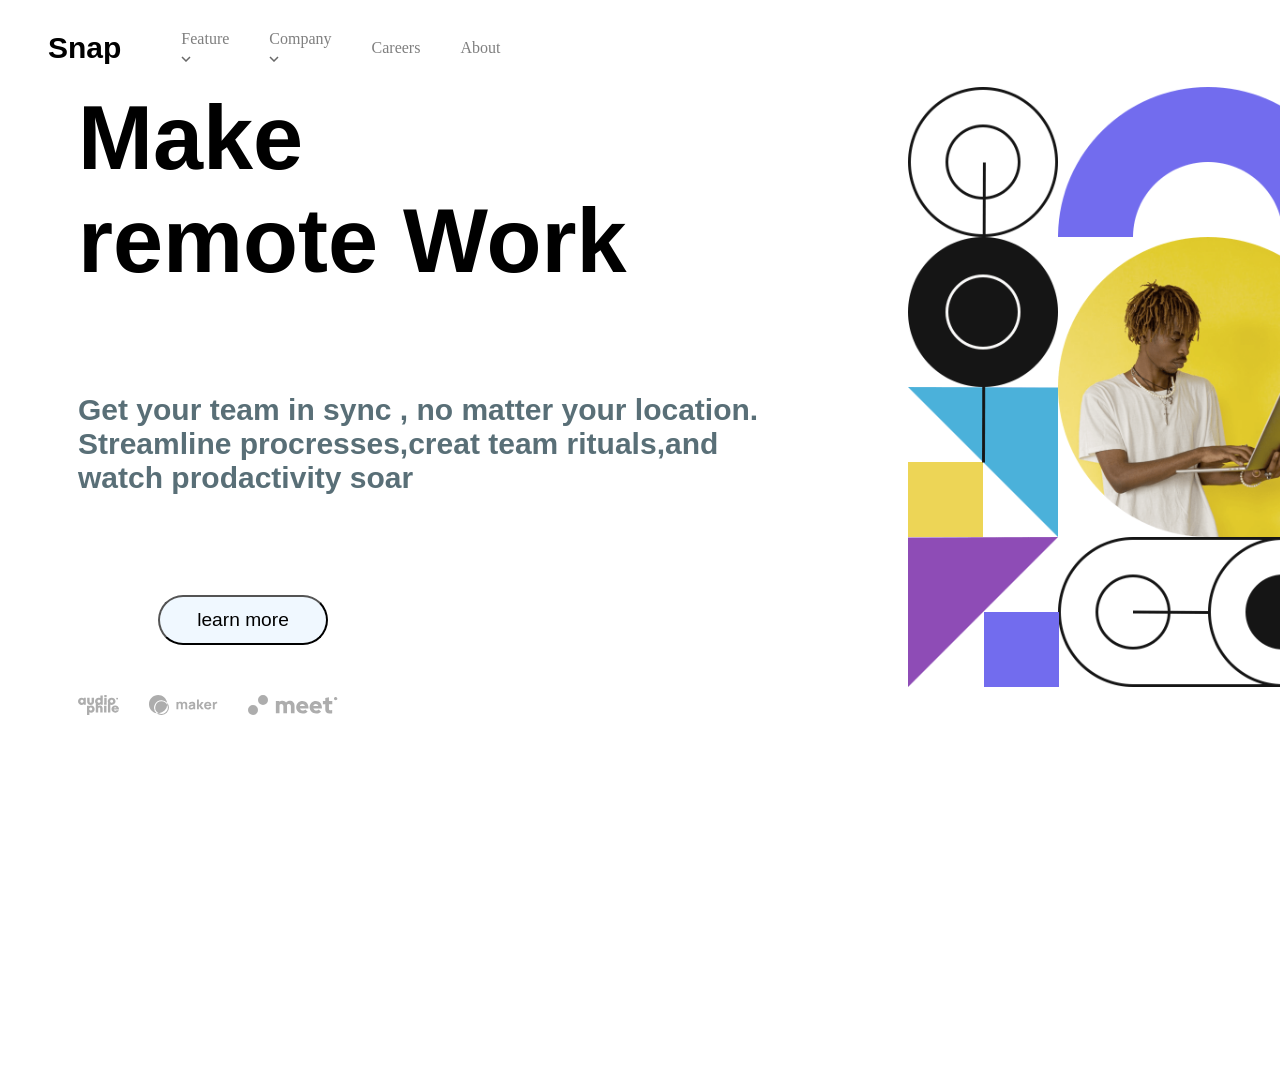
<file: index.html>
<!DOCTYPE html>
<html lang="en">
<head>
    <meta charset="UTF-8">
    <meta name="viewport" content="width=device-width, initial-scale=1.0">
    <title>Document</title>
    <link rel="stylesheet" href="/index.css">
    <script src="javaa.js" defer ></script>
</head>
<body>
    <div class="container">
        <nav>
            <div class="logo">Snap</div>
            <ul>
               
                <li id="Feature"><a href="#">Feature</a><img src="icon-arrow-down.svg">
                <div class="dropdown-content">
                    <a href="#"><img src="icon-todo.svg">Todo list</a>
                    <a href="#"><img src="icon-calendar.svg">Calender</a>
                    <a href="#"><img src="icon-reminders.svg">Remender</a>
                    <a href="#"><img src="icon-planning.svg">planing</a>
                </div></li>
                 <li id="Company"><a href="#">Company</a><img src="icon-arrow-down.svg">
                <div class="dropdown-content">
                    <a href="#">History</a>
                    <a href="#">Our Team</a>
                    <a href="#">Blog</a>
                </div></li>
                 <li><a href="#">Careers</a></li>
                 <li><a href="#">About</a></li>
              
            </ul>
            <div class="login">
                 <a href="#" id="ww">login</a>
                   <button id="re">regester</button></div>
            </div>
            
        </nav>
    </div>
    
    <img  id="tr"src="image-hero-desktop.png" >
    <h1>Make <br>remote Work</h1>
    <p>Get your team  in sync , no matter  your location.<br>Streamline procresses,creat team rituals,and<br>watch prodactivity soar  </p>
<button id="ree">learn more</button>
<div class="images">
    <img src="client-audiophile.svg">
    <img src="client-maker.svg">
    <img src="client-meet.svg">
</div>
</body>
</html>
</file>
<file: index.css>
/* 1. الأب الرئيسي (المنظم والمشغل للمغناطيس) */
nav {
  display: flex;
  align-items: center;
  width: 100%;
  padding: 20px 40px; /* هوامش لتنفس النافبار من الأطراف */
}

/* 2. تنسيق اللوجو (snap) ليعود فخماً كما صممتِيه */
.logo {
  font-size: 30px;
  font-weight: bolder;
  font-family: "Franklin Gothic Medium", "Arial Narrow", Arial, sans-serif;
  padding: auto;
}
/* 3. القائمة اليسارية والتحكم بالمسافات */
ul {
  display: flex;
  align-items: center;
  list-style: none; /* إزالة النقط المزعجة نهائياً */
  padding: 0;
  margin: 0;
  gap: 40px; /* المسافة السحرية المتقنة بين الكلمات بالبكسل */
  margin-left: 60px; /* إعطاء مسافة آمنة ومريحة بين اللوجو وبداية الروابط */
}

/* 4. إرجاع تنسيق الروابط التشعبية النظيف الملكي */
a {
  text-decoration: none; /* إزالة الخطوط السفلية تماماً */
  color: #7f7f7f; /* لون رمادي دافئ وأنيق للتصميم */
  font-weight: 500;
  transition: 0.3s ease;
}

/* تأثير الماوس للروابط */
a:hover {
  color: #151515; /* يتحول للأسود الفاحم عند وقوف الماوس */
}

/* 5. ديف الأزرار اليمينية (القاضية للدفع لأقصى اليمين) */
.login {
  position: relative;
  margin-left: 800px; /* 👈 يمتص المساحة المتبقية ويقذف الصندوق لليمين فوراً */
  display: flex;
  align-items: center;
  gap: 30px; /* المسافة الفاصلة بين لوغن وريجيستر */
}

/* 6. تنسيق زر الـ Register ليصبح مستطيلاً محاطاً بإطار كما أردتِ */
#re {
  background: transparent;
  border: 2px solid #7f7f7f;
  padding: 10px 22px;
  border-radius: 14px;
  color: #7f7f7f;
  font-weight: 500;
  cursor: pointer;
  transition: 0.3s ease;
}

#re:hover {
  border-color: #151515;
  color: #151515;
}
p {
  font-size: 200;
  top: -500px;
  position: relative;
  margin: 0;
  margin-left: 70px;
  font-family: "Franklin Gothic Medium", "Arial Narrow", Arial, sans-serif;
  font-size: 30px;
  font-weight: bolder;
  color: rgb(89, 111, 119);
}
h1 {
  font-size: 200;
  top: -600px;
  position: relative;
  margin: 0;
  margin-left: 70px;
  font-family: "Franklin Gothic Medium", "Arial Narrow", Arial, sans-serif;
  font-size: 90px;
  font-weight: bolder;
}
#tr {
  height: auto;
  width: 450px;
  display: block;
  margin-left: 900px;
}
#ree {
  height: 50px;
  width: 170px;
  background-color: aliceblue;
  border-radius: 50px;
  top: -400px;
  position: relative;
  margin: 0;
  margin-left: 150px;
  font-size: larger;
}
.images {
  display: flex;
  align-items: center;
  gap: 30px;

  position: relative;
  top: -350px;
  padding: 0;
  margin-left: 70px;
}

/* تنسيق إضافي لتقييد حجم لوجوهات الشركات فلا تظهر ضخمة */
.images img {
  height: 20px; /* تثبيت ارتفاع اللوجوهات لتبدو متناسقة وعلى خط واحد كالتصميم الأصلي */
  width: auto;
}
/* 1. التنسيق الأساسي للصندوق المخفي */
.dropdown-content {
  display: none; /* 👈 إخفاء القائمة تماماً في البداية */
  position: absolute; /* جعل الصندوق يطفو بحرية فوق محتوى الصفحة */
  background-color: white;
  box-shadow: 0px 8px 16px rgba(0, 0, 0, 0.1); /* ظلال خفيفة وأنيقة كالتصميم */
  border-radius: 10px; /* حواف دائرية ناعمة */
  padding: 15px;
  min-width: 140px; /* أقل عرض للصندوق ليتسع للكلمات */
  z-index: 10; /* للتأكد من أنه يطفو فوق صورة الـ Hero ولا يختفي تحتها */
}

/* لتنسيق الروابط والأيقونات داخل القائمة المنسدلة بشكل عمودي */
.dropdown-content a {
  display: flex;
  align-items: center;
  gap: 10px; /* مسافة بين الأيقونة الصغيرة والنص */
  padding: 8px 0;
  font-size: 14px;
  color: #7f7f7f;
}

/* 2. الكلاس السحري النشط (الذي سيضيفه الـ JS غداً ليظهر القائمة) */
.dropdown-content.show {
  display: block; /* 👈 إظهار القائمة فوراً عند إضافة الكلاس */
}
</file>
<file: intro.css>
/* 1. الأب الرئيسي (المنظم والمشغل للمغناطيس) */
nav {
  display: flex;
  align-items: center;
  width: 100%;
  padding: 20px 40px; /* هوامش لتنفس النافبار من الأطراف */
}

/* 2. تنسيق اللوجو (snap) ليعود فخماً كما صممتِيه */
.logo {
  font-size: 30px;
  font-weight: bolder;
  font-family: "Franklin Gothic Medium", "Arial Narrow", Arial, sans-serif;
  padding: auto;
}
/* 3. القائمة اليسارية والتحكم بالمسافات */
ul {
  display: flex;
  align-items: center;
  list-style: none; /* إزالة النقط المزعجة نهائياً */
  padding: 0;
  margin: 0;
  gap: 40px; /* المسافة السحرية المتقنة بين الكلمات بالبكسل */
  margin-left: 60px; /* إعطاء مسافة آمنة ومريحة بين اللوجو وبداية الروابط */
}

/* 4. إرجاع تنسيق الروابط التشعبية النظيف الملكي */
a {
  text-decoration: none; /* إزالة الخطوط السفلية تماماً */
  color: #7f7f7f; /* لون رمادي دافئ وأنيق للتصميم */
  font-weight: 500;
  transition: 0.3s ease;
}

/* تأثير الماوس للروابط */
a:hover {
  color: #151515; /* يتحول للأسود الفاحم عند وقوف الماوس */
}

/* 5. ديف الأزرار اليمينية (القاضية للدفع لأقصى اليمين) */
.login {
  position: relative;
  margin-left: 800px; /* 👈 يمتص المساحة المتبقية ويقذف الصندوق لليمين فوراً */
  display: flex;
  align-items: center;
  gap: 30px; /* المسافة الفاصلة بين لوغن وريجيستر */
}

/* 6. تنسيق زر الـ Register ليصبح مستطيلاً محاطاً بإطار كما أردتِ */
#re {
  background: transparent;
  border: 2px solid #7f7f7f;
  padding: 10px 22px;
  border-radius: 14px;
  color: #7f7f7f;
  font-weight: 500;
  cursor: pointer;
  transition: 0.3s ease;
}

#re:hover {
  border-color: #151515;
  color: #151515;
}
p {
  font-size: 200;
  top: -500px;
  position: relative;
  margin: 0;
  margin-left: 70px;
  font-family: "Franklin Gothic Medium", "Arial Narrow", Arial, sans-serif;
  font-size: 30px;
  font-weight: bolder;
  color: rgb(89, 111, 119);
}
h1 {
  font-size: 200;
  top: -600px;
  position: relative;
  margin: 0;
  margin-left: 70px;
  font-family: "Franklin Gothic Medium", "Arial Narrow", Arial, sans-serif;
  font-size: 90px;
  font-weight: bolder;
}
#tr {
  height: auto;
  width: 450px;
  display: block;
  margin-left: 900px;
}
#ree {
  height: 50px;
  width: 170px;
  background-color: aliceblue;
  border-radius: 50px;
  top: -400px;
  position: relative;
  margin: 0;
  margin-left: 150px;
  font-size: larger;
}
.images {
  display: flex;
  align-items: center;
  gap: 30px;

  position: relative;
  top: -350px;
  padding: 0;
  margin-left: 70px;
}

/* تنسيق إضافي لتقييد حجم لوجوهات الشركات فلا تظهر ضخمة */
.images img {
  height: 20px; /* تثبيت ارتفاع اللوجوهات لتبدو متناسقة وعلى خط واحد كالتصميم الأصلي */
  width: auto;
}
/* 1. التنسيق الأساسي للصندوق المخفي */
.dropdown-content {
  display: none; /* 👈 إخفاء القائمة تماماً في البداية */
  position: absolute; /* جعل الصندوق يطفو بحرية فوق محتوى الصفحة */
  background-color: white;
  box-shadow: 0px 8px 16px rgba(0, 0, 0, 0.1); /* ظلال خفيفة وأنيقة كالتصميم */
  border-radius: 10px; /* حواف دائرية ناعمة */
  padding: 15px;
  min-width: 140px; /* أقل عرض للصندوق ليتسع للكلمات */
  z-index: 10; /* للتأكد من أنه يطفو فوق صورة الـ Hero ولا يختفي تحتها */
}

/* لتنسيق الروابط والأيقونات داخل القائمة المنسدلة بشكل عمودي */
.dropdown-content a {
  display: flex;
  align-items: center;
  gap: 10px; /* مسافة بين الأيقونة الصغيرة والنص */
  padding: 8px 0;
  font-size: 14px;
  color: #7f7f7f;
}

/* 2. الكلاس السحري النشط (الذي سيضيفه الـ JS غداً ليظهر القائمة) */
.dropdown-content.show {
  display: block; /* 👈 إظهار القائمة فوراً عند إضافة الكلاس */
}
</file>
